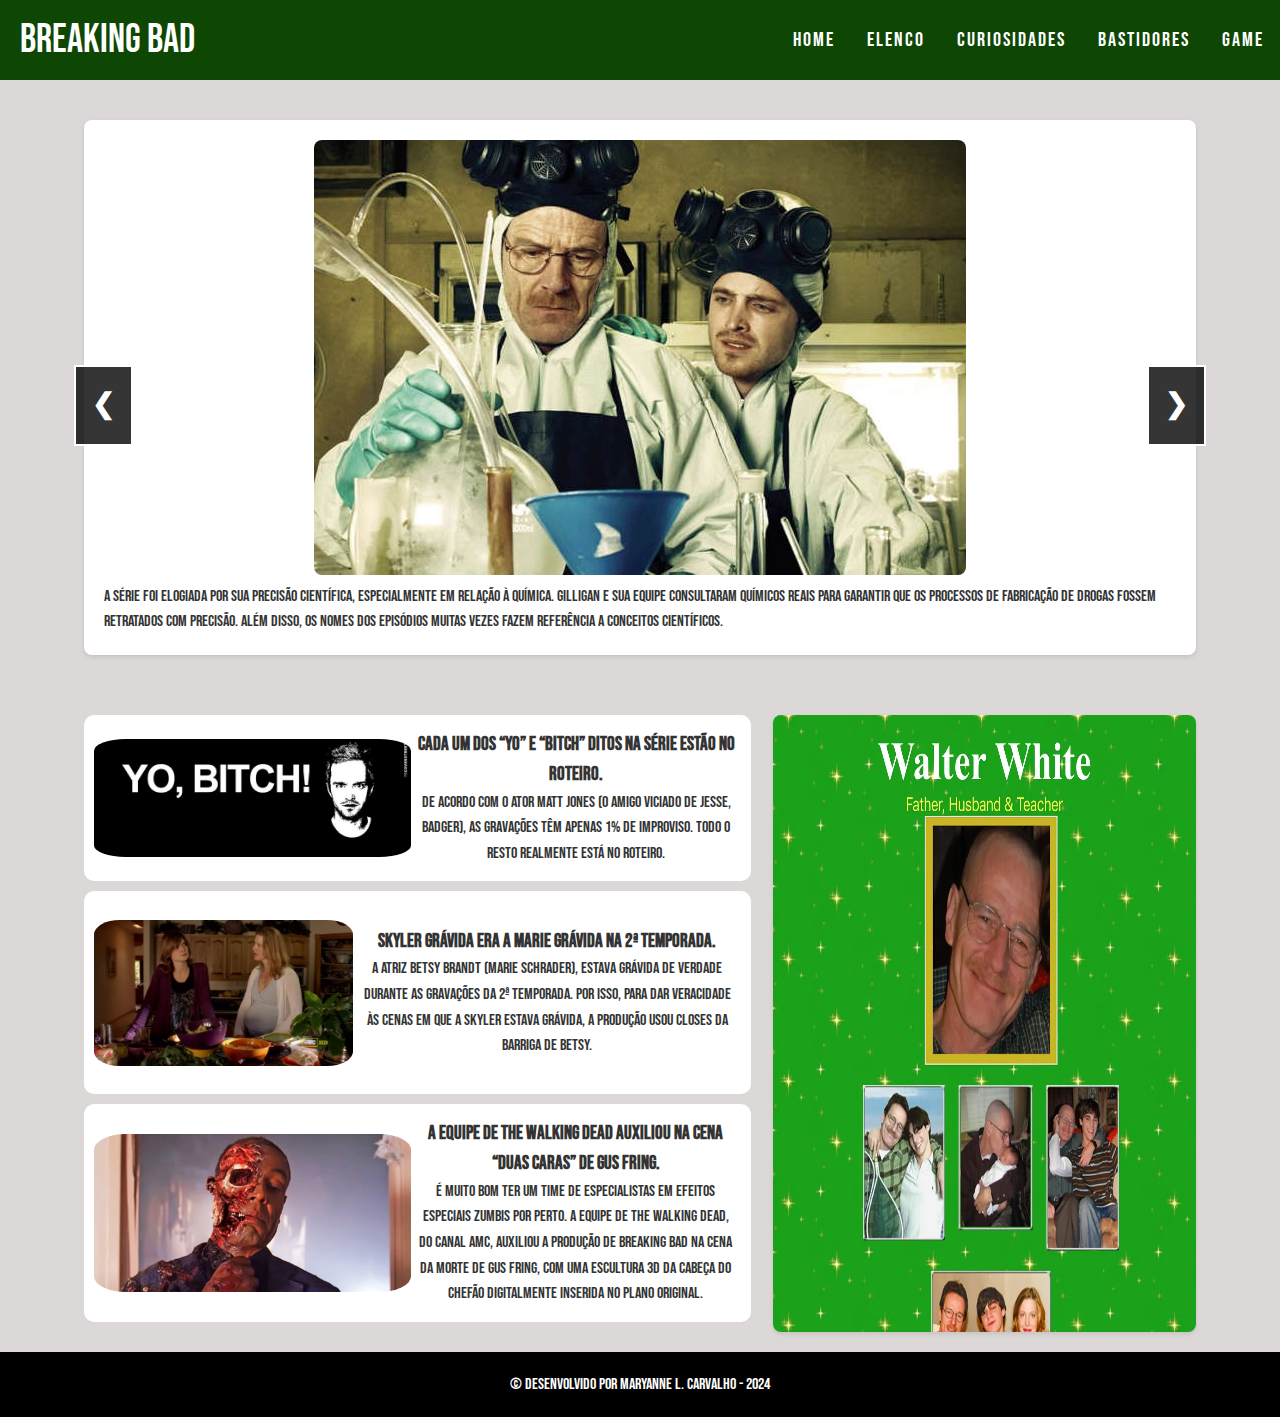
<file: curi.html>
<!DOCTYPE html>
<html lang="pt-br">

<head>
    <meta charset="UTF-8">
    <meta name="viewport" content="width=device-width, initial-scale=1.0">
    <title>Curiosidades - Breaking Bad</title>
    <link rel="stylesheet" href="css/elenco.css">
    <link rel="stylesheet" href="css/menu.css">
    <script src="js/menu.js" defer></script>
    <script src="js/carrossel.js" defer></script>
</head>

<body>
    <div class="navbar">
        <div class="navbar_logo"> Breaking Bad </div>
        <a href="#" class="navbar_button">
            <span class="bar" id="top"></span>
            <span class="bar" id="center"></span>
            <span class="bar" id="botton"></span>
        </a>
        <div class="navbar_links">
            <ul>
                <li><a href="index.html">Home</a></li>
                <li><a href="elenco.html">Elenco</a></li>
                <li><a href="">Curiosidades</a></li>
                <li><a href="bast.html">Bastidores</a></li>
                <li><a href="game.html">Game</a></li>
            </ul>
        </div>
    </div>
    <div class="container">
        <div class="elenco-content">
            <div class="elenco-carrossel">
                <div class="box-slide fade">
                    <img src="img/img_cur01.jpg" alt="">
                    <p>A série foi elogiada por sua precisão científica, especialmente em relação à química. Gilligan e
                        sua
                        equipe consultaram químicos reais para garantir que os processos de fabricação de drogas fossem
                        retratados com precisão. Além disso, os nomes dos episódios muitas vezes fazem referência a
                        conceitos científicos.</p>
                </div>
                <div class="box-slide fade">
                    <img src="img/cur02.jpg" alt="">
                    <p>Durante as filmagens, a substância utilizada para simular a cena era açúcar em pedra.
                        Curiosamente, esse
                        açúcar poderia ser aproveitado depois para adoçar o café.</p>
                </div>
                <div class="box-slide fade">
                    <img src="img/cur03.jpg" alt="">
                    <p>Jesse Pinkman ia morrer no nono episódio, mas a greve dos roteiristas, em 2007, interrompeu as
                        filmagens,
                        que resultou numa primeira temporada de apenas sete episódios. Foi tempo suficiente para
                        perceber o
                        verdadeiro potencial do personagem.</p>
                </div>
                <div class="box-slide fade">
                    <img src="img/cur04.jpg" alt="">
                    <p>A mítica cena em que Walter joga uma pizza no telhado foi gravada no primeiro take. Aliás, muitos
                        fãs
                        foram até a casa para repetir o famoso arremesso. Certamente, nem todos tiveram a mesma destreza
                        de
                        Cranston!</p>
                </div>
                <div class="box-slide fade">
                    <img src="img/cur05.jpg" alt="">
                    <p>É difícil imaginar Heisenberg sem seu característico chapéu preto. Mas a verdade é que o
                        acessório não
                        estava previsto no roteiro. Cranston o usou apenas para proteger sua cabeça raspada. Quando
                        Vince
                        Gilligan viu aquilo, não hesitou.</p>
                </div>
                <div class="box-slide fade">
                    <img src="img/cur06.jpg" alt="">
                    <p>Curiosamente, o último capítulo da série não se chama Samário, mas FeLiNa: Fe (Ferro), Li (Lítio)
                        e Na
                        (Sódio), elementos presentes no sangue, na fabricação da metanfetamina e nas lágrimas.
                        Basicamente, o
                        último capítulo pode ser traduzido como sangue, meta e lágrimas. Incrível.</p>
                </div>
                <div class="box-slide fade">
                    <img src="img/cur07.jpg" alt="">
                    <p>Lembra-se das coordenadas onde Walter White enterrou o dinheiro? Eram +34º 59' 20.00'' -106º 36'
                        52.00:
                        justamente o estacionamento dos Albuquerque Studios!</p>
                </div>
                <div class="box-slide fade">
                    <img src="img/cur08.jpg" alt="">
                    <p>Em uma cena de luta com Tuco Salamanca, o ator por trás do personagem, Raymond Cruz, acertou, sem
                        querer,
                        Aaron Paul, que caiu inconsciente no chão. Felizmente, tudo não passou de um susto.</p>
                </div>
                <div class="box-slide fade">
                    <img src="img/cur09.jpg" alt="">
                    <p>A casa de Jesse foi vendida no período em que a 2ª temporada era gravada. Todas as cenas internas
                        na casa de Jesse da 3ª temporada em diante foram, na verdade, gravadas em um set construído para
                        ser um pouquinho maior do que o local verdadeiro.</p>
                </div>
                <div class="box-slide fade">
                    <img src="img/cur10.jpg" alt="">
                    <p>Assim como o personagem, o ator R.J. Mitte tem paralisia cerebral na vida real. Mitte sofre de
                        paralisia cerebral moderada e teve que aprender a andar de muletas e a melhorar sua dicção para
                        conseguir o papel de Walter Jr.</p>
                </div>
                <div class="box-slide fade">
                    <img src="img/cur11.jpg" alt="">
                    <p>Cada episódio custou 3 milhões de dólares.O que faz cada temporada de 13 episódios valer quase 40
                        milhões. </p>
                </div>




            </div>
        </div>
        <a class="prev" onclick="plusSlides(-1)">&#10094;</a>
        <a class="next" onclick="plusSlides(1)">&#10095;</a>

    </div>
    <div class="container_c">
        <div class="left_c">
            <div class="left-item_c">
                <img src="img/r01.jpg">
                <div class="txt_c">
                    <h3>Cada um dos “yo” e “bitch” ditos na série estão no roteiro.</h3>
                    <p>De acordo com o ator Matt Jones (o amigo viciado de Jesse, Badger), as gravações têm apenas 1% de
                        improviso. Todo o resto realmente está no roteiro.</p>
                </div>
            </div>
            <div class="left-item_c">
                <img src="img/r02.jpg">
                <div class="txt_c">
                    <h3>Skyler grávida era a Marie grávida na 2ª temporada.</h3>
                    <p>A atriz Betsy Brandt (Marie Schrader), estava grávida de verdade durante as gravações da 2ª
                        temporada. Por isso, para dar veracidade às cenas em que a Skyler estava grávida, a produção
                        usou closes da barriga de Betsy.</p>
                </div>
            </div>
            <div class="left-item_c">
                <img src="img/r03.jpg">
                <div class="txt_c">
                    <h3>A equipe de The Walking Dead auxiliou na cena “Duas Caras” de Gus Fring.</h3>
                    <p>É muito bom ter um time de especialistas em efeitos especiais zumbis por perto. A equipe de The
                        Walking Dead, do canal AMC, auxiliou a produção de Breaking Bad na cena da morte de Gus Fring,
                        com uma escultura 3D da cabeça do chefão digitalmente inserida no plano original.</p>
                </div>
            </div>
        </div>

        <div class="right_c">
           <a href="http://www.savewalterwhite.com/"> <img src="img/r04.jpg" alt=""></a>
        </div>
    </div>



    <footer>
        <p>© Desenvolvido por Maryanne L. Carvalho - 2024</p>
    </footer>

</body>

</html>
</file>
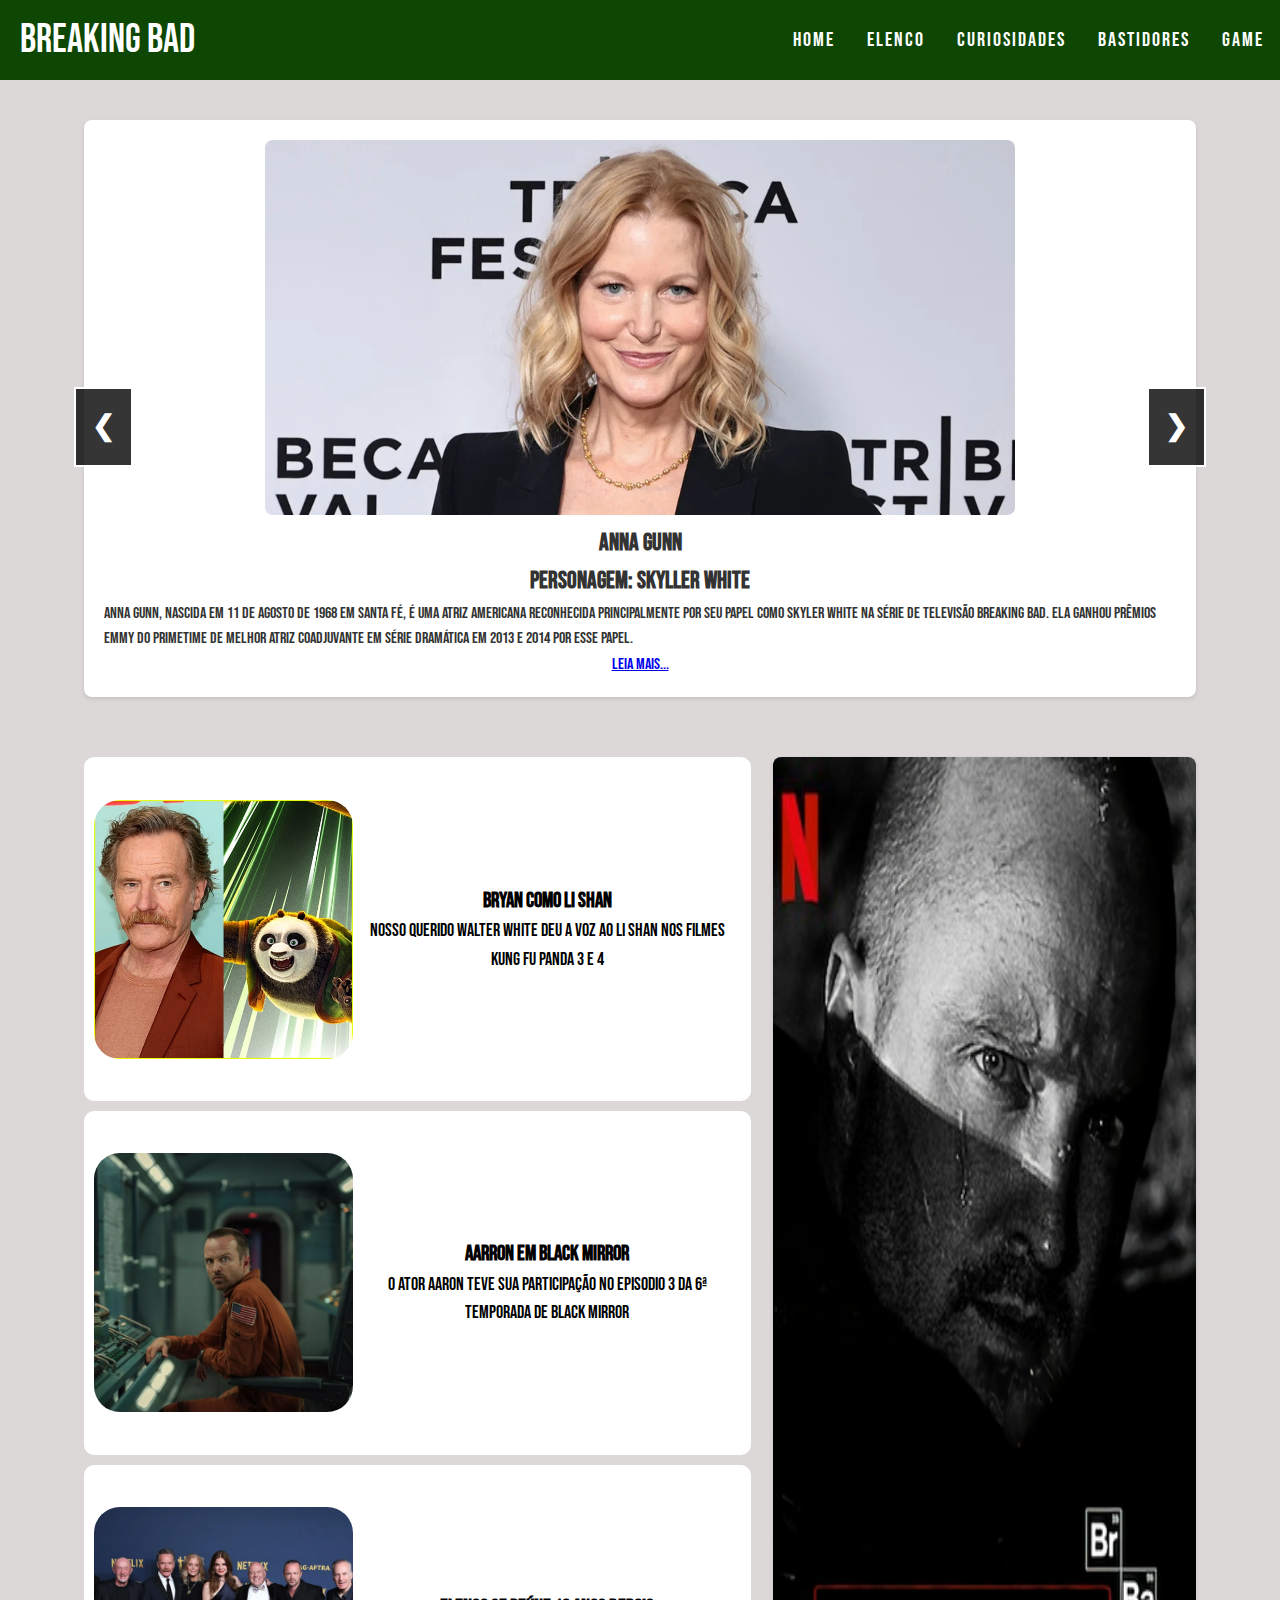
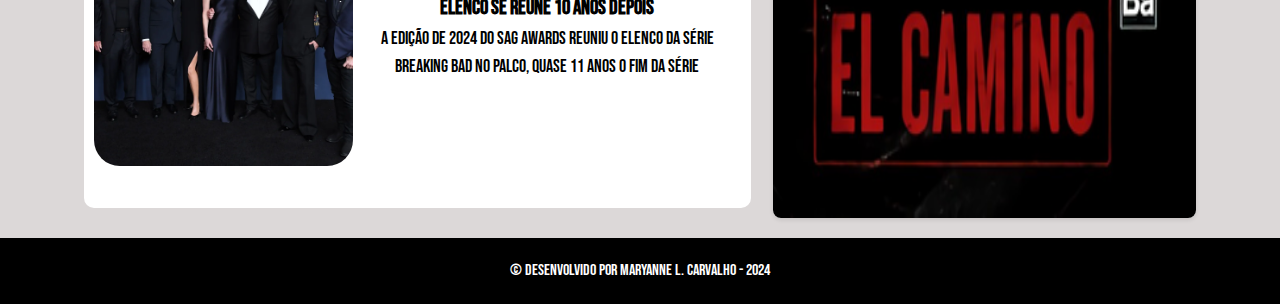
<file: elenco.html>
<!DOCTYPE html>
<html lang="pt-br">

<head>
    <meta charset="UTF-8">
    <meta name="viewport" content="width=device-width, initial-scale=1.0">
    <title>Elenco - Breaking Bad</title>
    <link rel="stylesheet" href="css/elenco.css">
    <link rel="stylesheet" href="css/menu.css">
    <script src="js/menu.js" defer></script>
    <script src="js/carrossel.js" defer></script>
</head>

<body>
    <div class="navbar">
        <div class="navbar_logo">Breaking Bad</div>
        <a href="#" class="navbar_button">
            <span class="bar" id="top"></span>
            <span class="bar" id="center"></span>
            <span class="bar" id="botton"></span>
        </a>
        <div class="navbar_links">
            <ul>
                <li><a href="index.html">Home</a></li>
                <li><a href="elenco.html">Elenco</a></li>
                <li><a href="curi.html">Curiosidades</a></li>
                <li><a href="bast.html">Bastidores</a></li>
                <li><a href="game.html">Game</a></li>
            </ul>
        </div>
    </div>
    <div class="container">
        <div class="fade">
            <div id="anna" class="box-slide">
                <img src="img/anna.jpg">
                <h2>Anna Gunn<br>Personagem: Skyller White</h2>
                <p>Anna Gunn, nascida em 11 de agosto de 1968 em Santa Fé, é uma atriz americana reconhecida
                    principalmente por seu papel como Skyler White na série de televisão Breaking Bad. Ela ganhou
                    Prêmios Emmy do Primetime de Melhor Atriz Coadjuvante em Série Dramática em 2013 e 2014 por esse
                    papel.
                </p>
                <a href="https://pt.wikipedia.org/wiki/Anna_Gunn#:~:text=Anna%20Gunn%20(Santa%20F%C3%A9%2C%2011,dram%C3%A1tica%20em%202013%20e%202014.&text=Gunn%20na%20San%20Diego%20Comic%2DCon%20International%20de%202013."
                    class="elenco-link">Leia mais...</a>
            </div>
        </div>
        <div class="fade">
            <div id="bryan" class="box-slide">
                <img src="img/bryan.jpg">
                <h2>Bryan Cranston<br>Personagem: Walter White</h2>
                <p>
                    Bryan Lee Cranston, nascido em Los Angeles em 7 de março de 1956, é um multifacetado artista
                    americano, destacando-se como ator, dublador, roteirista, diretor e produtor. Seu papel icônico
                    como Walter White na série dramática da AMC Breaking Bad lhe rendeu quatro Prêmios Emmy do
                    Primetime de Melhor Ator em Série Dramática.
                </p>
                <a href="https://pt.wikipedia.org/wiki/Bryan_Cranston" class="elenco-link">Leia mais...</a>
            </div>
        </div>
        <div class="fade">
            <div id="dean" class="box-slide">
                <img src="img/dean.jpg">
                <h2>Dean Norris<br>Personagem: Hank Schrader</h2>
                <p>Dean Joseph Norris, nascido em 8 de abril de 1963, é um talentoso ator americano. Ele é
                    reconhecido principalmente por seu papel como o agente da DEA Hank Schrader na renomada série da
                    AMC Breaking Bad (2008–2013) e em seu spin-off Better Call Saul (2020). Além disso, Norris
                    trouxe vida ao personagem do vereador James "Big Jim" Rennie na série da CBS Under the Dome
                    (2013–2015) e interpretou o impiedoso chefe da máfia Clay "Uncle Daddy" Husser na série da TNT
                    Claws (2017–2022).
                </p>
                <a href="https://pt.wikipedia.org/wiki/Dean_Norris" class="elenco-link">Leia mais...</a>
            </div>
        </div>
        <div class="fade">
            <div id="aaron" class="box-slide">
                <img src="img/aaron.jpg">
                <h2>Aaron Paul<br>Personagem: Jesse Pinkman</h2>
                <p>Aaron Paul, nascido Aaron Paul Sturtevant em 27 de agosto de 1979, é um aclamado ator e produtor
                    americano. Ele é famoso por sua interpretação de Jesse Pinkman na série Breaking Bad
                    (2008–2013), pela qual ganhou diversos prêmios, incluindo o Critics' Choice Television Award e o
                    Primetime Emmy Award.
                </p>
                <a href="https://pt.wikipedia.org/wiki/Aaron_Paul" class="elenco-link">Leia mais...</a>
            </div>
        </div>
        <div class="fade">
            <div id="jonathan" class="box-slide">
                <img src="img/jonathan.jpg">
                <h2>Jonathan Banks<br>Personagem: Mike Ehrmantraut</h2>
                <p>Jonathan Ray Banks (Washington D.C., 31 de janeiro de 1947) é um ator e dublador norte-americano. É
                    conhecido pelos seus trabalhos em Apertem os cintos, o piloto sumiu!, 48 Horas e Um Tira da Pesada.
                    Foi aclamado pela crítica interpretando Mike Ehrmantraut nas séries Breaking Bad e Better Call Saul,
                    bem como Frank McPike em O Homem da Máfia.
                </p>
                <a href="https://pt.wikipedia.org/wiki/Dean_Norris" class="elenco-link">Leia mais...</a>
            </div>
        </div>
        <div class="fade">
            <div id="bob" class="box-slide">
                <img src="img/bob.jpg">
                <h2>Bob Odenkirk<br>Personagem: Saul Goodman</h2>
                <p>Bob Odenkirk (nascido em 22 de outubro de 1962) é um ator, comediante, roteirista e diretor
                    americano. Conhecido por interpretar Saul Goodman em "Breaking Bad" e "Better Call Saul", ele também
                    criou "Mr. Show with Bob and David" com David Cross. Trabalhou como roteirista em diversos programas
                    de TV e dirigiu três filmes. Em 2018, dublou Winston Deavor em "Os Incríveis 2".
                </p>
                <a href="https://pt.wikipedia.org/wiki/Bob_Odenkirk" class="elenco-link">Leia mais...</a>
            </div>
        </div>
        <div class="fade">
            <div id="betsy" class="box-slide">
                <img src="img/betsy.jpg">
                <h2>Betsy Brandt<br>Personagem: Marie Schrader</h2>
                <p>Betsy Ann Brandt (14 de março de 1973) é uma atriz norte-americana. Ela iniciou sua carreira
                    artística como atriz de teatro em Nova York antes de se mudar para Los Angeles em busca de mais
                    oportunidades na televisão e no cinema. Ela ficou conhecida pelo grande público ao interpretar Marie
                    Schrader na aclamada série Breaking Bad, papel que lhe rendeu indicações a prêmios importantes como
                    o SAG Awards.
                </p>
                <a href="https://pt.wikipedia.org/wiki/Betsy_Brandt" class="elenco-link">Leia mais...</a>
            </div>
        </div>
        <div class="fade">
            <div id="rj" class="box-slide">
                <img src="img/rj.jpg">
                <h2>RJ Mitte<br>Personagem: Walter White Junior</h2>
                <p>Roy Frank "RJ" Mitte III, nascido em 21 de agosto de 1992, é um talentoso ator e produtor
                    norte-americano, conhecido por seu papel como Walter "Flynn" White Jr. na série Breaking Bad.
                    Assim como seu personagem na tela, Mitte enfrenta desafios devido à sua leve paralisia cerebral.
                </p>
                <a href="https://pt.wikipedia.org/wiki/RJ_Mitte" class="elenco-link">Leia mais...</a>
            </div>
        </div>
        <div class="fade">
            <div id="giancarlo" class="box-slide">
                <img src="img/giancarlo.jpg">
                <h2>Giancarlo Esposito<br>Personagem: Gustavo Fring</h2>
                <p>Giancarlo Giuseppe Alessandro Esposito, nascido em Copenhague em 26 de abril de 1958, é um ator
                    ítalo-americano. Ele se destacou como Gus Fring em "Breaking Bad" (2009-2011) e em "Better Call
                    Saul" (2017-2022). Esposito ganhou o Critics' Choice Television Award de Melhor Ator Coadjuvante em
                    Série Dramática e recebeu três indicações ao Emmy do Primetime pelo mesmo papel.
                </p>
                <a href="https://pt.wikipedia.org/wiki/Giancarlo_Esposito" class="elenco-link">Leia mais...</a>
            </div>
        </div>

        <a class="prev" onclick="plusSlides(-1)">&#10094;</a>
        <a class="next" onclick="plusSlides(1)">&#10095;</a>
    </div>
    <div class="container_e">
        <div class="left">
            <div class="left-item">
                <img src="img/panda-bryan.jpg">
                <div class="txt_el">
                    <h3>Bryan como Li Shan</h3>
                    <p>Nosso querido Walter White deu a voz ao Li Shan nos filmes Kung Fu Panda 3 e 4</p>
                </div>
            </div>
            <div class="left-item">
                <img src="img/blackmiror.jpg">
                <div class="txt_el">
                    <h3>Aarron em Black Mirror</h3>
                    <p>O ator Aaron teve sua participação no episodio 3 da 6ª temporada de Black Mirror</p>
                </div>
            </div>
            <div class="left-item">
                <img src="img/reuniao.jpg">
                <div class="txt_el">
                    <h3>Elenco se reúne 10 anos depois</h3>
                    <p>A edição de 2024 do SAG Awards reuniu o elenco da
                        série Breaking Bad no palco, quase 11 anos o fim da série</p>
                </div>
            </div>
        </div>
        <div class="right">
            <img src="img/el-caminho.jpg" alt="">
        </div>
    </div>
    <footer>
        <p>© Desenvolvido por Maryanne L. Carvalho - 2024</p>
    </footer>
    <script src="js/carrossel.js"></script>
</body>

</html>
</file>
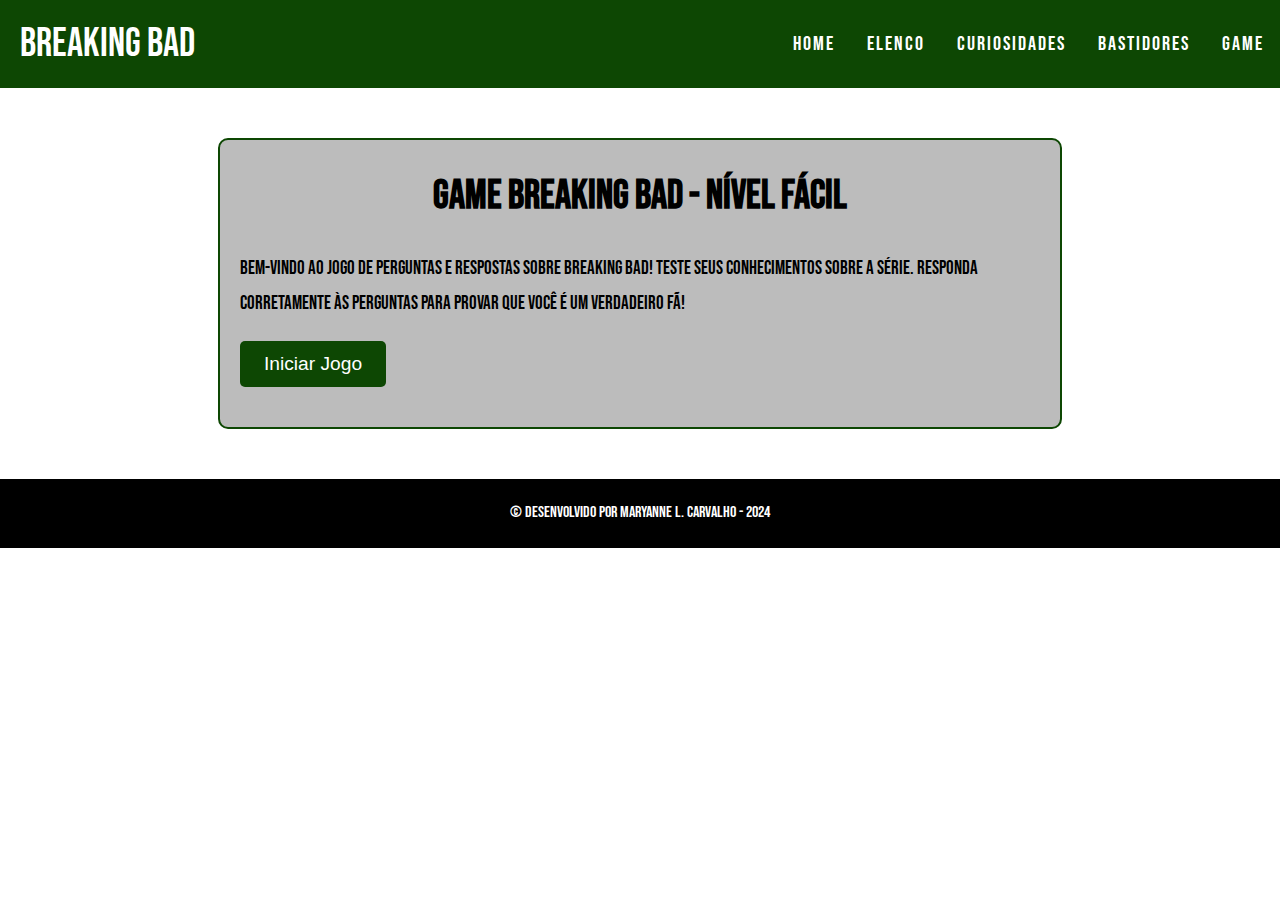
<file: game.html>
<!DOCTYPE html>
<html lang="pt">

<head>
    <meta charset="UTF-8">
    <meta name="viewport" content="width=device-width, initial-scale=1.0">
    <title>Game - Breaking Bad</title>
    <link rel="stylesheet" href="css/menu.css">
    <link rel="stylesheet" href="css/game.css">
    <script src="js/menu.js" defer></script>
    <script src="js/game.js" defer></script>
</head>

<body>
    <div class="navbar">
        <div class="navbar_logo"> Breaking Bad </div>
        <a href="#" class="navbar_button">
            <span class="bar" id="top"></span>
            <span class="bar" id="center"></span>
            <span class="bar" id="botton"></span>
        </a>
        <div class="navbar_links">
            <ul>
                <li> <a href="index.html">Home</a> </li>
                <li> <a href="elenco.html">Elenco</a> </li>     
                <li> <a href="curi.html">Curiosidades</a> </li>
                <li> <a href="bast.html">Bastidores</a> </li>
                <li> <a href="game.html">Game</a> </li> <!-- Link para a página do jogo (atual) -->
            </ul>
        </div>
    </div>
    <div class="container">
        <h1>Game Breaking Bad - Nível Fácil</h1>
        <div class="intro">
            <p>Bem-vindo ao jogo de perguntas e respostas sobre Breaking Bad! Teste seus conhecimentos sobre a série. Responda corretamente às perguntas para provar que você é um verdadeiro fã!</p>
            <button id="startGame" class="button">Iniciar Jogo</button>
        </div>
        <div id="game" style="display: none;"></div> <!-- Div do jogo (oculta inicialmente) -->
    </div>

    <footer>
        <p>© Desenvolvido por Maryanne L. Carvalho - 2024</p>
    </footer>
</body>

</html>
</file>
<file: css/elenco.css>
@import url('https://fonts.googleapis.com/css2?family=Bebas+Neue&display=swap');

* {
    box-sizing: border-box;
    margin: 0;
    padding: 0;
}

body {
    font-family: 'Arial', sans-serif;
    background-color: #dcd8d8;
    color: #333;
    line-height: 1.6;
}

.container {
    max-width: 90%;
    margin: 0 auto;
    padding: 20px;
    text-align: center;
    position: relative;
}

.elenco-content {
    display: flex;
    flex-direction: column;
    align-items: center;
}

.elenco-carrossel {
    width: 100%;
}

.box-slide {
    text-align: center;
    padding: 20px;
    background-color: #fff;
    border-radius: 8px;
    box-shadow: 0 2px 4px rgba(0, 0, 0, 0.1);
    margin: 20px 0;
}

.box-slide img {
    max-width: 70%;
    border-radius: 8px;
}

.box-slide p {
    text-align: left;
}

.prev, .next {
    cursor: pointer;
    position: absolute;
    top: 50%;
    width: auto;
    padding: 16px;
    margin-top: -22px;
    color: #fff;
    font-weight: bold;
    font-size: 28px;
    user-select: none;
    background-color: hsla(0, 0%, 1%, 0.799);
    border: 2px solid #fff;
    z-index: 10;
}

.next {
    right: 10px;
}

.prev {
    left: 10px;
}

.prev:hover, .next:hover {
    background-color: #000;
    color: #fff;
    transition: 0.6s;
}

.fade {
    display: none;
}

.show {
    display: block;
}

.container_e, .container_c {
    display: flex;
    justify-content: space-between;
    max-width: 90%;
    position: relative;
    margin: 0 auto;
    padding: 20px;
    text-align: center;
    position: relative;
}

.left, .left_c {
    width: 60%;
    display: flex;
    flex-direction: column;
}

.left-item, .left-item_c  {
    display: flex;
    align-items: center;
    margin-bottom: 10px;
    padding: 10px;
    background-color: #fff;
    border-radius: 10px

}

.left-item img, .left-item_c img {
    width: 50%;
    height: 80%;
    border-radius: 10%;
}

.txt_el, .txt_c {
    display: flex;
    flex-direction: column;
    padding: 5px;
}
.left-item, .right{
    background-color: #fff;
    color: #000;
    font-size: 110%;
}

.right, .right_c {
    width: 38%;
    box-shadow: 0 2px 4px rgba(0, 0, 0, 0.1);
    border-radius: 8px;

}

.right img, .right_c img {
    width: 100%;
    height: 100%;
    border-radius: 8px;

}


@media (max-width: 768px) {
    .container_e {
        flex-direction: column;
        align-items: center;
    }
    .box-slide img {
        max-width: 100%;
        height: auto;
        border-radius: 8px;
    }
    .txt_el {
        flex: 1; /* Para ocupar todo o espaço disponível */
    }

    .left {
        width: 100%;
    }
    .left h1{
        font-size: 20px;
    }
    .left p{
        font-size: 15px;
    }

    .right {
        display: none; 
    }
    .left h3 {
        font-size: 18px; /* Tamanho da fonte para os títulos */
        margin-bottom: 5px; /* Ajuste conforme necessário */
    }

    .left-item {
        display: flex;
        align-items: center;
        margin-bottom: 10px;
        padding: 2px;
        background-color: #fff;
        border-radius: 10px;
    }


    .left-item img {
        width: 200px;
        height: auto;
        border-radius: 10%;
        margin-right: 10px;
    }
    .container_c {
        flex-direction: column;
        align-items: center;
    }

    .left_c {
        width: 90%;
    }

    .left-item_c {
        flex-direction: column;
        align-items: center;
        text-align: center;
    }

    .left-item_c img {
        width: 70%;
        margin-right: 0;
        margin-bottom: 10px;
    }

    .right_c {
        display: none;
    }
}
</file>
<file: css/menu.css>
@import url('https://fonts.googleapis.com/css2?family=Bebas+Neue&display=swap');

* {
    margin: 0;
    padding: 0;
}

body {
    font-family: 'Bebas Neue', sans-serif;
    padding: 0px;
    margin: 0px;
}

.navbar {
    display: flex;
    justify-content: space-between;
    align-items: center;
    background-color: #0d4703;
    color: #fff;
}

.navbar_logo {
    font-size: 2.5rem;
    margin: 0.5rem;
    margin-left: 20px;
}
.navbar_button {
    position: absolute;
    margin: 0.8rem;
    top: 0.75rem;
    right: 1rem;
    display: block;
    flex-direction: column;
    justify-content: space-between;
    width: 30px;
    height: 21px;
    cursor: pointer;
    
}
.navbar_button .bar {
    height: 3px;
    width: 100%;
    background-color: #fff;  
    border-radius: 10px;
    transition: 0.6s;
}


.navbar_links ul {
    margin: 0px;
    padding: 0px;
    display: flex;
    font-size: 20px;
    letter-spacing: 2px;
}

.navbar_links li {
    list-style-type: none;
}

.navbar_links a {
    color: #fff;
    text-decoration: none;
    padding: 1rem;
    display: block;
    border-radius: 10px;
}

.navbar_links a:hover {
    background-color: #fff;
    color: #0d4703;
}

footer {
    background-color: #000;
    color: #fff;
    text-align: center;
    padding: 20px 0;
    clear: both;
}

@media (max-width: 600px) {
    .navbar_button {
        display: flex;
    }

    .navbar_links {
        display: none;
        width: 100%;
    }

    .navbar {
        flex-direction: column;
        align-items: flex-start;
    }

    .navbar_links ul {
        flex-direction: column;
        width: 100%;
    }

    .navbar_links li {
        text-align: center;
    }

    .navbar_links li a {
        padding: 1rem;
    }

    .navbar_links.active {
        display: flex;
    }

    .navbar_links.active .drop_content {
        position: relative;
    }

    .navbar_links.active .dropdown .drop_button {
        display: block;
        width: 100%;
    }
    /* Animação do botão dropdown */

    #top, #botton{
        transform-origin: left;
    }

    .navbar.active .navbar_button #top{
        transform: rotate(37deg);
        transition: 0.6s;
    }

    .navbar.active .navbar_button #center{
        opacity: 0;
        transition: 0.6s;
    }

    .navbar.active .navbar_button #botton{
        transform: rotate(-37deg);
        transition: 0.6s;
    }
}
</file>
<file: css/game.css>
body {
    background-color: #fff; 
    line-height: 1.8;
}

.container {
    max-width: 800px;
    margin: 50px auto;
    text-align: center; 
    padding: 20px;
    border: 2px solid #0d4703; 
    border-radius: 10px;
    background-color: #bcbcbc;
}

h1 {
    font-size: 2.5em; 
    margin-bottom: 20px;
}

.intro {
    text-align: left; 
    margin-bottom: 20px;
}

.intro p {
    font-size: 1.2em; 
}

.button {
    display: inline-block;
    padding: 12px 24px;
    font-size: 1.2em;
    background-color: #0d4703; /* Botão de fundo verde escuro */
    color: #fff; /* Texto branco */
    border: none;
    border-radius: 5px;
    cursor: pointer;
    transition: background-color 0.3s ease;
    margin-top: 20px;
}

.button:hover {
    background-color: #0a3a02; /* Cor de fundo mais escura ao passar o mouse */
}

#game div {
    margin-bottom: 10px;
    text-align: center; /* Alinha o texto à esquerda */
}

#game input[type="radio"] {
    display: none; /* Esconde o input padrão */
}

#game label {
    display: inline-block;
    padding: 10px 20px;
    font-size: 1.2em;
    background-color: #333; /* Cor de fundo das opções */
    color: #fff; /* Cor do texto das opções */
    border: 2px solid #fff; /* Borda branca */
    border-radius: 5px;
    cursor: pointer;
    transition: background-color 0.3s ease, color 0.3s ease;
}

#game input[type="radio"]:checked + label {
    background-color: #0d4703; /* Cor de fundo da opção selecionada */
    color: #fff; /* Cor do texto da opção selecionada */
}

#game label:hover {
    background-color: #555; /* Cor de fundo mais escura ao passar o mouse */
}

#game button {
    display: inline-block;
    padding: 15px 30px;
    font-size: 1.2em;
    background-color: #fff; /* Cor de fundo do botão */
    color: #222; /* Cor do texto do botão */
    border: none;
    border-radius: 5px;
    cursor: pointer;
    transition: background-color 0.3s ease;
    margin-top: 20px;
}

#game button:hover {
    background-color: #ddd; /* Cor de fundo mais clara ao passar o mouse */
}
</file>
